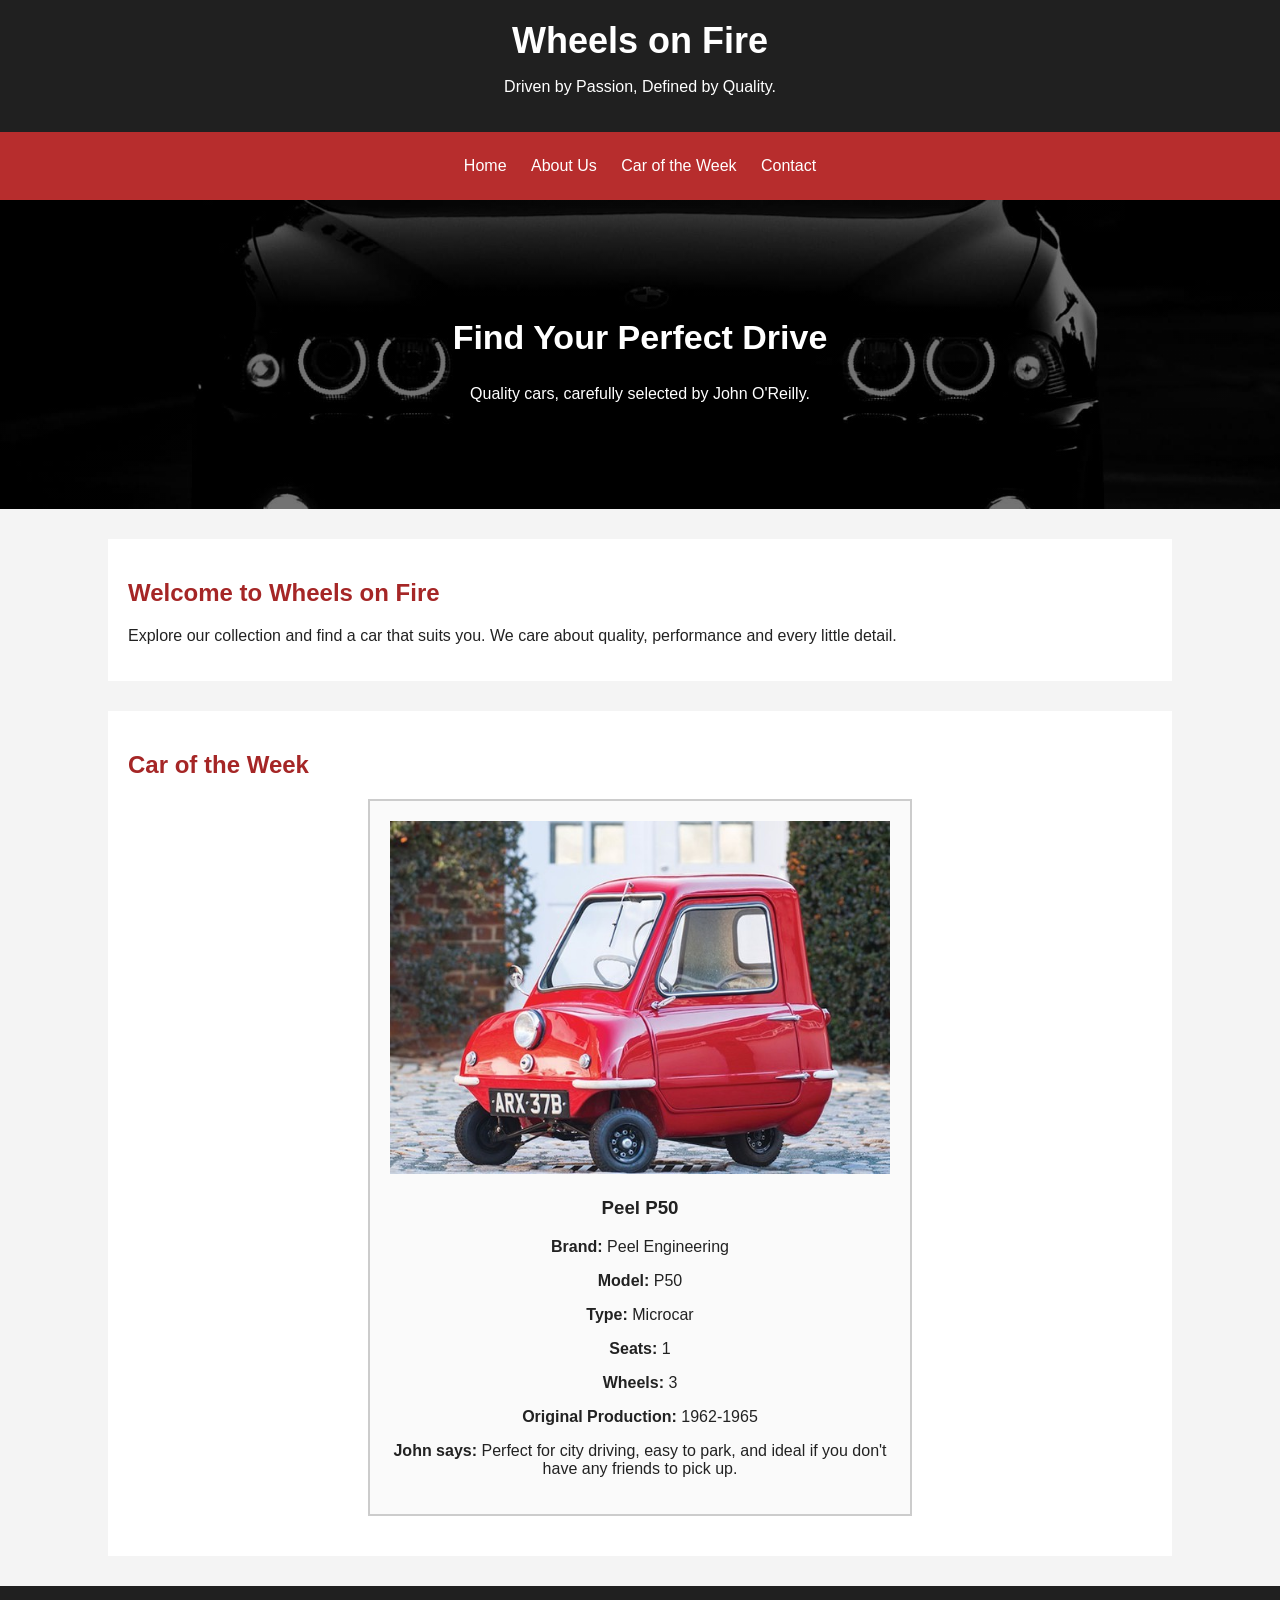
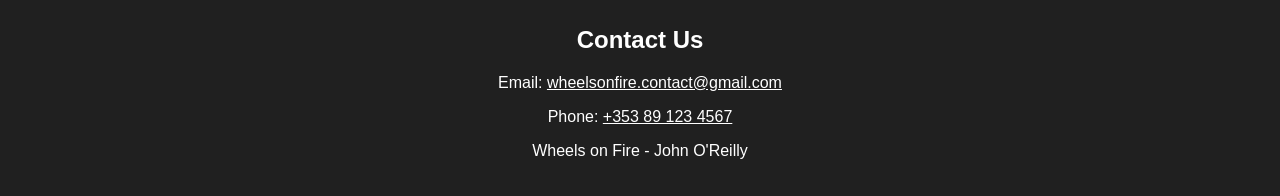
<file: index.html>
<!DOCTYPE html>
<html lang="en">
<head>
    <meta charset="UTF-8">
    <meta name="viewport" content="width=device-width, initial-scale=1.0">
    <title>Wheels on Fire - Home</title>
    <link rel="stylesheet" href="css/style.css">
</head>
<body>
    <header class="site-header">
        <h1>Wheels on Fire</h1>
        <p>Driven by Passion, Defined by Quality.</p>
    </header>

    <nav class="menu">
        <a href="index.html">Home</a>
        <a href="about.html">About Us</a>
        <a href="#featured">Car of the Week</a>
        <a href="#contact">Contact</a>
    </nav>

    <main>
        <section class="banner">
            <h2>Find Your Perfect Drive</h2>
            <p>Quality cars, carefully selected by John O'Reilly.</p>
        </section>

        <section class="intro">
            <h2>Welcome to Wheels on Fire</h2>
            <p>Explore our collection and find a car that suits you. We care about quality, performance and every little detail.</p>
        </section>

        <section class="featured" id="featured">
            <h2>Car of the Week</h2>
            <div class="car-card">
                <img src="images/featured-car.jpg" alt="Red Peel P50 Microcar">
                <h3>Peel P50</h3>

                <p><strong>Brand:</strong> Peel Engineering</p>
                <p><strong>Model:</strong> P50</p>
                <p><strong>Type:</strong> Microcar</p>
                <p><strong>Seats:</strong> 1</p>
                <p><strong>Wheels:</strong> 3</p>
                <p><strong>Original Production:</strong> 1962-1965</p>

                <p><strong>John says:</strong> Perfect for city driving,
                easy to park, and ideal if you don't have any friends
                to pick up.</p>
            </div>
        </section>
    </main>

    <footer class="footer" id="contact">
        <h2>Contact Us</h2>
        <p>Email: <a href="mailto:wheelsonfire.contact@gmail.com">wheelsonfire.contact@gmail.com</a></p>
        <p>Phone: <a href="tel:+353891234567">+353 89 123 4567</a></p>
        <p>Wheels on Fire - John O'Reilly</p>
    </footer>
</body>
</html>
</file>
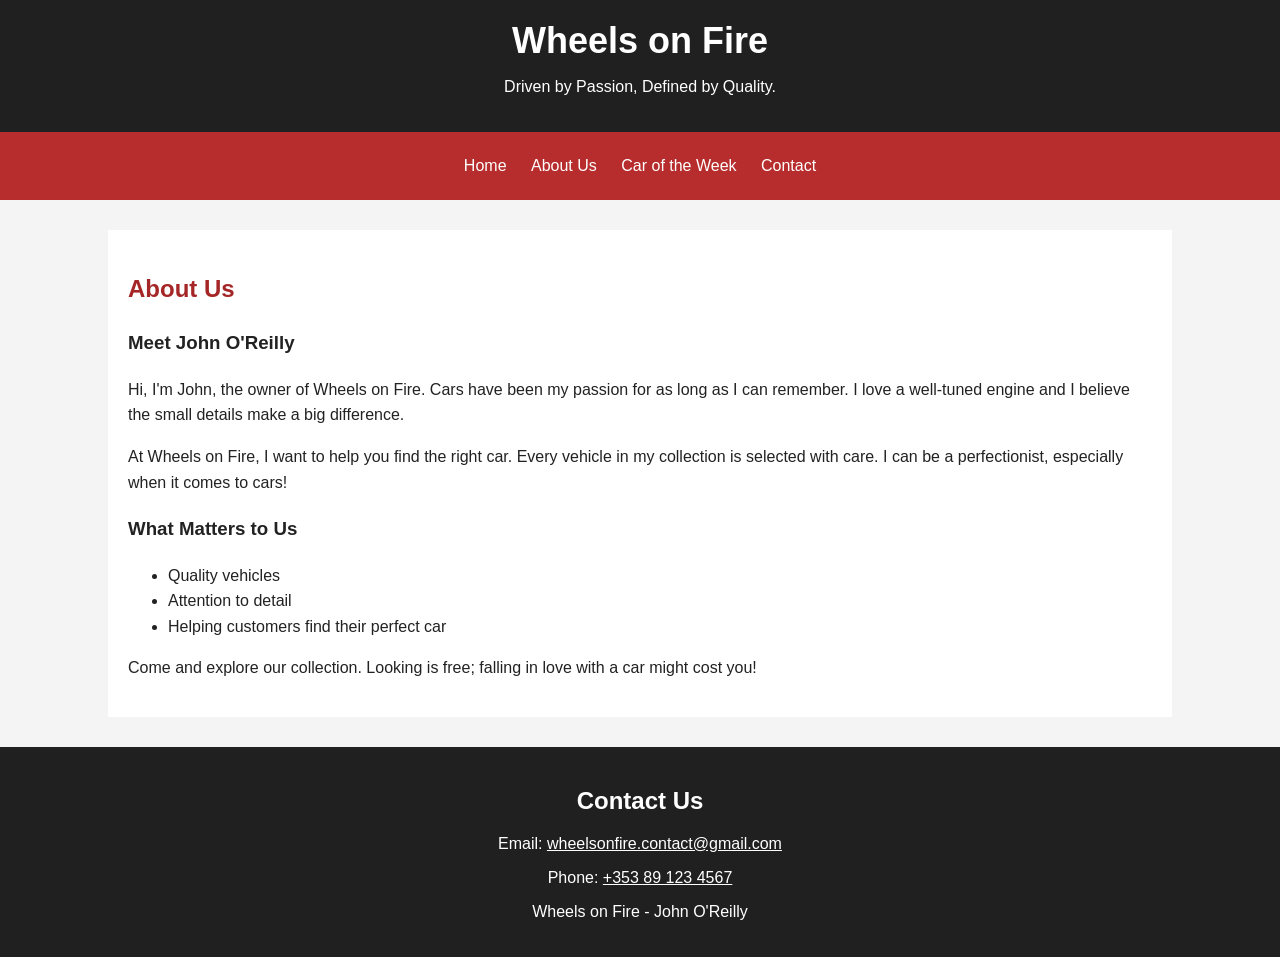
<file: about.html>
<!DOCTYPE html>
<html lang="en">
<head>
    <meta charset="UTF-8">
    <meta name="viewport" content="width=device-width, initial-scale=1.0">
    <title>Wheels on Fire - About</title>
    <link rel="stylesheet" href="css/style.css">
</head>
<body>
    <header class="site-header">
        <h1>Wheels on Fire</h1>
        <p>Driven by Passion, Defined by Quality.</p>
    </header>

    <nav class="menu">
        <a href="index.html">Home</a>
        <a href="about.html">About Us</a>
        <a href="index.html#featured">Car of the Week</a>
        <a href="#contact">Contact</a>
    </nav>

    <main class="about-content">
        <h2>About Us</h2>
        <h3>Meet John O'Reilly</h3>
        <p>Hi, I'm John, the owner of Wheels on Fire. Cars have been my passion for as long as I can remember. I love a well-tuned engine and I believe the small details make a big difference.</p>
        <p>At Wheels on Fire, I want to help you find the right car. Every vehicle in my collection is selected with care. I can be a perfectionist, especially when it comes to cars!</p>
        <h3>What Matters to Us</h3>
        <ul>
            <li>Quality vehicles</li>
            <li>Attention to detail</li>
            <li>Helping customers find their perfect car</li>
        </ul>
        <p>Come and explore our collection. Looking is free; falling in love with a car might cost you!</p>
    </main>

    <footer class="footer" id="contact">
        <h2>Contact Us</h2>
        <p>Email: <a href="mailto:wheelsonfire.contact@gmail.com">wheelsonfire.contact@gmail.com</a></p>
        <p>Phone: <a href="tel:+353891234567">+353 89 123 4567</a></p>
        <p>Wheels on Fire - John O'Reilly</p>
    </footer>
</body>
</html>
</file>
<file: css/style.css>
body {
    margin: 0;
    font-family: Arial, sans-serif;
    color: #222222;
    background-color: #f4f4f4;
}

.site-header {
    background-color: #202020;
    color: white;
    text-align: center;
    padding: 20px;
}

.site-header h1 {
    margin: 0;
    font-size: 36px;
}

.menu {
    background-color: #b72d2d;
    padding: 15px;
    text-align: center;
}

.menu a {
    color: white;
    text-decoration: none;
    padding: 10px;
    display: inline-block;
}

.menu a:hover {
    background-color: #822020;
    text-decoration: underline;
}

.banner {
    background-image: linear-gradient(rgba(0,0,0,0.55), rgba(0,0,0,0.55)), url('../images/car.jpg');
    background-size: cover;
    background-position: center;
    background-repeat: no-repeat;
    background-color: #444444;
    color: white;
    text-align: center;
    padding: 90px 20px;
}

.banner h2 {
    font-size: 34px;
}

.intro, .featured, .about-content {
    width: 80%;
    margin: 30px auto;
    padding: 20px;
    background-color: white;
}

.intro h2, .featured h2, .about-content h2 {
    color: #a52626;
}

.car-card {
    width: 80%;
    max-width: 500px;
    min-height: 250px;
    margin: 20px auto;
    padding: 20px;
    border: 2px solid #cccccc;
    background-color: #fafafa;
    text-align: center;
}

.car-card img {
    width: 100%;
    height: auto;
}

.about-content {
    line-height: 1.6;
}

.footer {
    background-color: #202020;
    color: white;
    text-align: center;
    padding: 20px;
}

.footer a {
    color: white;
}
</file>
